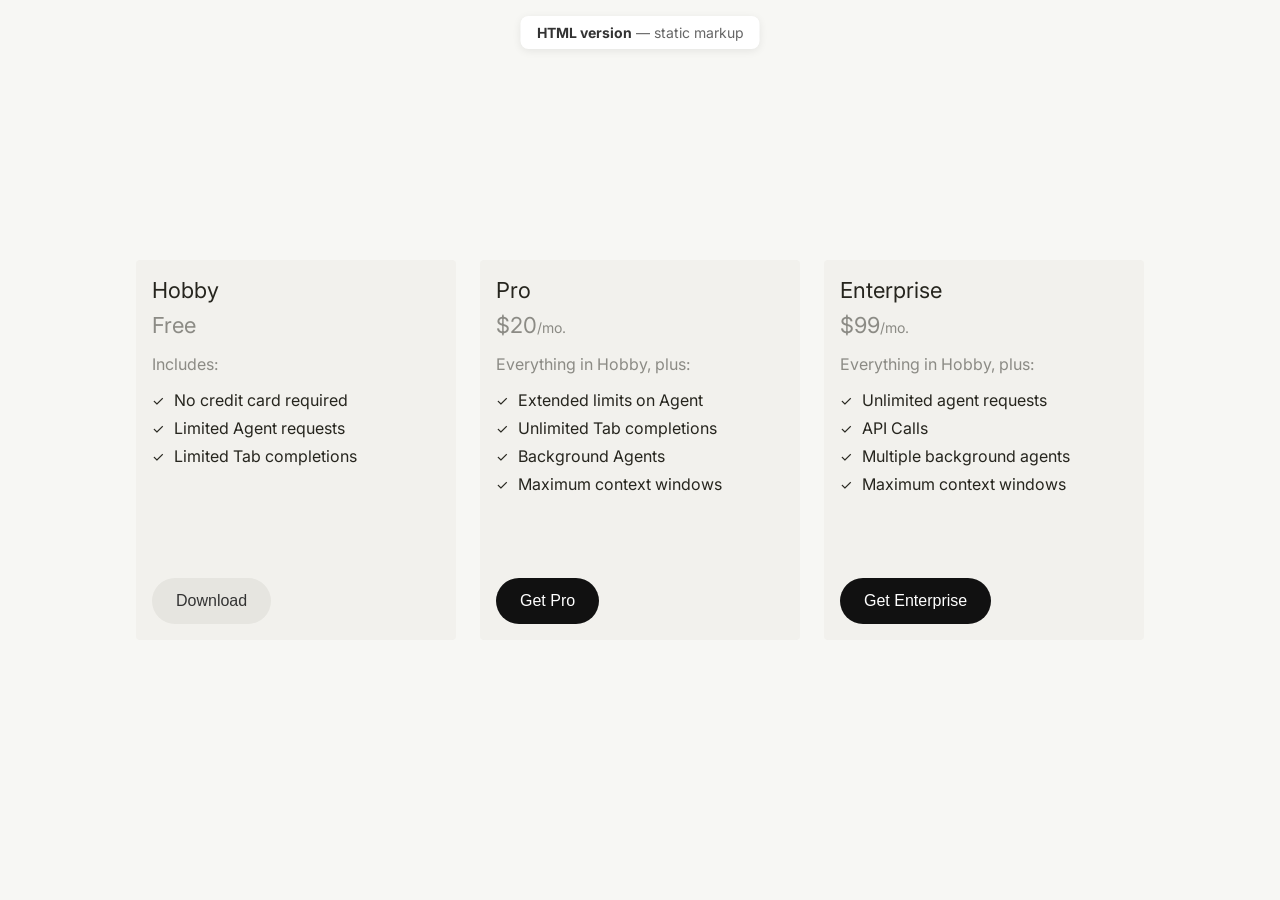
<file: index.html>
<!DOCTYPE html>
<html lang="en">
<head>
    <meta charset="UTF-8">
    <meta name="viewport" content="width=device-width, initial-scale=1.0">
    <title>Pricing Plans — HTML version</title>
    <link rel="preconnect" href="https://fonts.googleapis.com">
    <link rel="preconnect" href="https://fonts.gstatic.com" crossorigin>
    <link href="https://fonts.googleapis.com/css2?family=Inter:wght@400;500;600;700&display=swap" rel="stylesheet">
    <link rel="stylesheet" href="styles.css">
</head>
<body>
    <p class="page-label"><strong>HTML version</strong> — static markup</p>
    <div class="cards-container">
        <div class="card">
            <div class="card-top">
                <h3 class="card-title">Hobby</h3>
                <p class="card-price">
                    <span class="card-price-amount">Free</span>
                </p>
                <div class="card-content">
                    <p class="includes-text">Includes:</p>
                    <ul class="features-list">
                        <li>
                            <span class="checkmark">✓</span>
                            No credit card required
                        </li>
                        <li>
                            <span class="checkmark">✓</span>
                            Limited Agent requests
                        </li>
                        <li>
                            <span class="checkmark">✓</span>
                            Limited Tab completions
                        </li>
                    </ul>
                </div>
            </div>
            <button class="download-button secondary">Download</button>
        </div>
        <div class="card">
            <div class="card-top">
                <h3 class="card-title">Pro</h3>
                <p class="card-price">
                    <span class="card-price-amount">$20</span>
                    <span class="card-price-period">/mo.</span>
                </p>
                <div class="card-content">
                    <p class="includes-text">Everything in Hobby, plus:</p>
                    <ul class="features-list">
                        <li>
                            <span class="checkmark">✓</span>
                            Extended limits on Agent
                        </li>
                        <li>
                            <span class="checkmark">✓</span>
                            Unlimited Tab completions
                        </li>
                        <li>
                            <span class="checkmark">✓</span>
                            Background Agents
                        </li>
                        <li>
                            <span class="checkmark">✓</span>
                            Maximum context windows
                        </li>
                    </ul>
                </div>
            </div>
            <button class="download-button primary">Get Pro</button>
        </div>
        <div class="card">
            <div class="card-top">
                <h3 class="card-title">Enterprise</h3>
                <p class="card-price">
                    <span class="card-price-amount">$99</span>
                    <span class="card-price-period">/mo.</span>
                </p>
                <div class="card-content">
                    <p class="includes-text">Everything in Hobby, plus:</p>
                    <ul class="features-list">
                        <li>
                            <span class="checkmark">✓</span>
                            Unlimited agent requests
                        </li>
                        <li>
                            <span class="checkmark">✓</span>
                            API Calls
                        </li>
                        <li>
                            <span class="checkmark">✓</span>
                            Multiple background agents
                        </li>
                        <li>
                            <span class="checkmark">✓</span>
                            Maximum context windows
                        </li>
                    </ul>
                </div>
            </div>
            <button class="download-button primary">Get Enterprise</button>
        </div>
    </div>
</body>
</html>
</file>
<file: styles.css>
* {
    margin: 0;
    padding: 0;
    box-sizing: border-box;
}

body {
    font-family: 'Inter', -apple-system, BlinkMacSystemFont, 'Segoe UI', Roboto, sans-serif;
    background-color: #f7f7f4;
    display: flex;
    justify-content: center;
    align-items: center;
    min-height: 100vh;
    padding: 20px;
}

.cards-container {
    display: flex;
    flex-direction: row;
    gap: 24px;
    flex-wrap: nowrap;
    justify-content: center;
    align-items: flex-start;
}

.card {
    display: flex;
    flex-direction: column;
    min-height: 380px;
    background-color: #f2f1ed;
    border-radius: 4px;
    padding: 16px;
    width: 320px;
    flex-shrink: 0;
}

.card-top {
    display: flex;
    flex-direction: column;
}

.card-title {
    font-size: 22px;
    line-height: 28px;
    font-weight: 400;
    color: #26251e;
    margin-bottom: 8px;
}

.card-price {
    font-size: 20px;
    color: rgba(38, 37, 30, 0.5);
    display: inline-flex;
    align-items: baseline;
}

.card-price-amount {
    font-size: 22px;
    font-weight: 400;
    color: rgba(38, 37, 30, 0.5);
}

.card-price-period {
    font-size: 14px;
    color: rgba(38, 37, 30, 0.5);
}

.card-content {
    margin-bottom: 32px;
}

.includes-text {
    font-size: 16px;
    color: rgba(38, 37, 30, 0.5);
    margin: 16px 0px;
}

.features-list {
    list-style: none;
    padding: 0;
}

.features-list li {
    display: flex;
    align-items: center;
    margin-bottom: 8px;
    font-size: 16px;
    color: #26251e;
}

.checkmark {
    color: #26251e;
    font-size: 14px;
    margin-right: 10px;
    font-weight: 400;
}

.download-button {
    margin-top: auto;
    width: fit-content;
    background-color: #e6e5e0;
    border: none;
    border-radius: 999px;
    padding: 14px 24px;
    font-size: 16px;
    font-weight: 500;
    color: #333;
    cursor: pointer;
    transition: background-color 0.2s ease;
}

.download-button:hover {
    background-color: #D8D6CE;
}

.download-button:active {
    background-color: #D8D6CE;
}

.download-button.primary {
    background-color: #111;
    color: #fff;
}

.download-button.primary:hover {
    background-color: #333;
}

.download-button.primary:active {
    background-color: #333;
}

.download-button.tertiary {
    background-color: transparent;
    color: #333;
    border: 1px solid #333;
}

.download-button.tertiary:hover {
    background-color: #D8D6CE;
}

.download-button.tertiary:active {
    background-color: #D8D6CE;
}  
.download-button.ghost {
    background-color: transparent;
    color: #333;
    text-decoration: underline 2px solid #333;
    text-underline-offset: 4px;
}

.download-button.ghost:hover {
    background-color: #D8D6CE;
}

.page-label {
    position: fixed;
    top: 16px;
    left: 50%;
    transform: translateX(-50%);
    font-size: 14px;
    color: #666;
    background: #fff;
    padding: 8px 16px;
    border-radius: 8px;
    box-shadow: 0 2px 8px rgba(0,0,0,0.08);
}

.page-label strong {
    color: #333;
}
</file>
